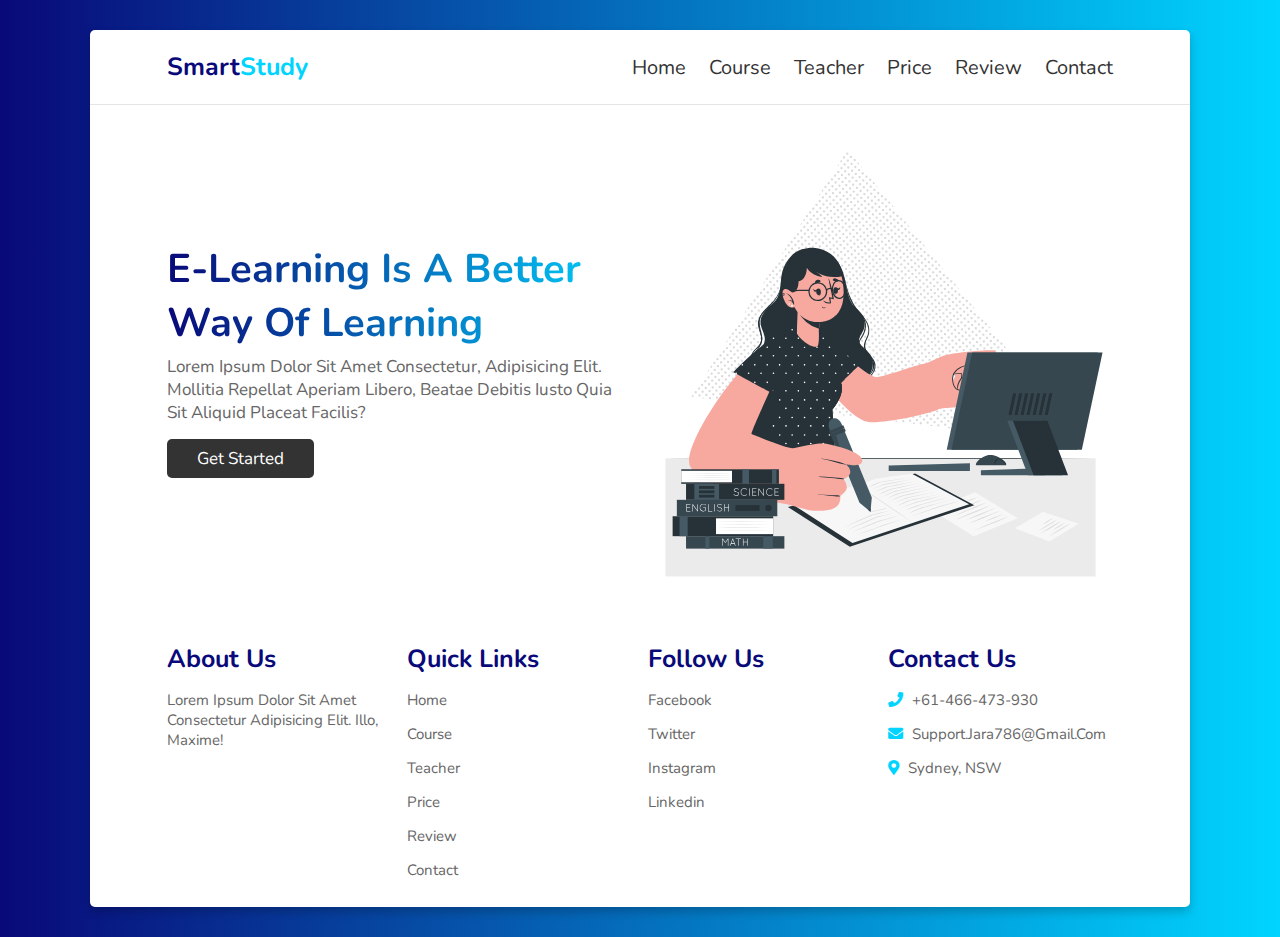
<file: index.html>
<!DOCTYPE html>
<html lang="en">
<head>
    <meta charset="UTF-8">
    <meta name="viewport" content="width=device-width, initial-scale=1.0">
    <title>home</title>

    <!-- font awesome cdn link  -->
    <link rel="stylesheet" href="https://cdnjs.cloudflare.com/ajax/libs/font-awesome/5.15.3/css/all.min.css">

    <!-- custom css file link  -->
    <link rel="stylesheet" href="css/style.css">

</head>
<body>
    
<div class="container">

<header>

    <a href="#" class="logo">Smart<span>Study</span></a>

    <div id="menu" class="fas fa-bars"></div>

    <nav class="navbar">
        <a href="index.html">home</a>
        <a href="course.html">course</a>
        <a href="teacher.html">teacher</a>
        <a href="price.html">price</a>
        <a href="review.html">review</a>
        <a href="contact.html">contact</a>
    </nav>

</header>

<!-- home section  -->

<section class="home">

    <div class="content">
        <h3>E-learning is a better way of learning</h3>
        <p>Lorem ipsum dolor sit amet consectetur, adipisicing elit. Mollitia repellat aperiam libero, beatae debitis iusto quia sit aliquid placeat facilis?</p>
        <a href="#" class="btn">get started</a>
    </div>

    <div class="image">
        <img src="images/home-img.svg" alt="">
    </div>

</section>


<!-- footer section  -->

<section class="footer">

    <div class="box-container">

        <div class="box">
            <h3>about us</h3>
            <p>Lorem ipsum dolor sit amet consectetur adipisicing elit. Illo, maxime!</p>
        </div>

        <div class="box">
            <h3>quick links</h3>
                <a href="index.html">home</a>
        		<a href="course.html">course</a>
        		<a href="teacher.html">teacher</a>
        		<a href="price.html">price</a>
        		<a href="review.html">review</a>
        		<a href="contact.html">contact</a>
        </div>

        <div class="box">
            <h3>follow us</h3>
            <a href="#">facebook</a>
            <a href="#">twitter</a>
            <a href="#">instagram</a>
            <a href="#">linkedin</a>
        </div>

        <div class="box">
            <h3>contact us</h3>
           <p> <i class="fas fa-phone"></i> +61-466-473-930 </p>
                  <p> <i class="fas fa-envelope"></i>  support.jara786@gmail.com </p>
           <p> <i class="fas fa-map-marker-alt"></i> Sydney, NSW  </p>
        </div>

    </div>

    

</section>

</div>

</body>
</html>
</file>
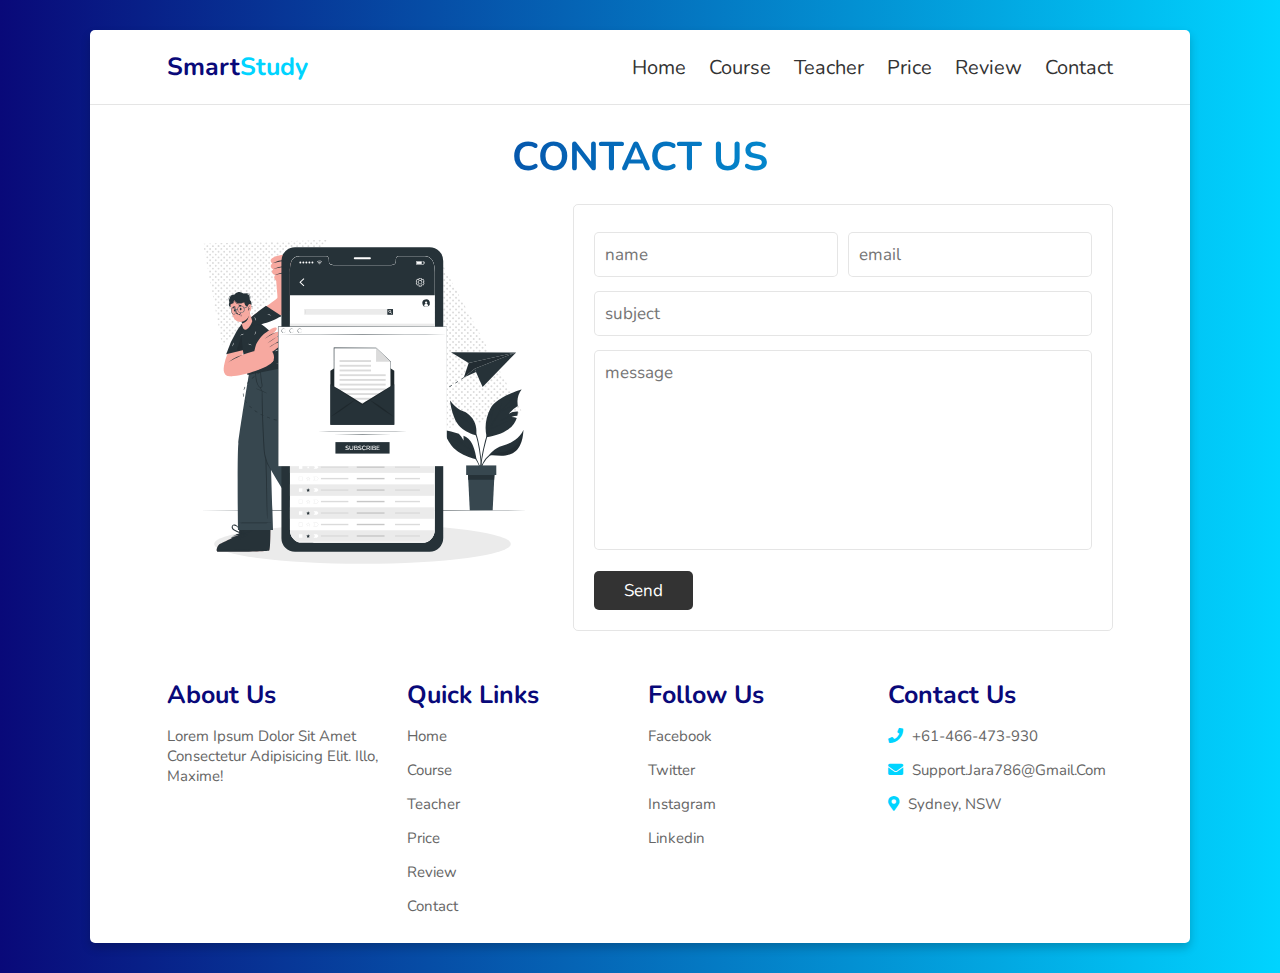
<file: contact.html>
<!DOCTYPE html>
<html lang="en">
<head>
    <meta charset="UTF-8">
    <meta name="viewport" content="width=device-width, initial-scale=1.0">
    <title>contact</title>

    <!-- font awesome cdn link  -->
    <link rel="stylesheet" href="https://cdnjs.cloudflare.com/ajax/libs/font-awesome/5.15.3/css/all.min.css">

    <!-- custom css file link  -->
    <link rel="stylesheet" href="css/style.css">

</head>
<body>
    
<div class="container">

<header>

    <a href="#" class="logo">Smart<span>Study</span></a>

    <div id="menu" class="fas fa-bars"></div>

    <nav class="navbar">
        <a href="index.html">home</a>
        <a href="course.html">course</a>
        <a href="teacher.html">teacher</a>
        <a href="price.html">price</a>
        <a href="review.html">review</a>
        <a href="contact.html">contact</a>
    </nav>

</header>

<h1 class="heading">contact us</h1>

<!-- contact section  -->

<section class="contact">

<div class="image">
    <img src="images/contact-img.svg" alt="">
</div>

<form action="">

    <div class="inputBox">
        <input type="text" placeholder="name" required>
        <input type="email" placeholder="email" required>
    </div>

    <input type="text" placeholder="subject" class="box" required>

    <textarea placeholder="message" name="" id="" cols="30" rows="10" required></textarea>

    <input type="submit" class="btn" value="send">

</form>

</section>


<!-- footer section  -->

<section class="footer">

    <div class="box-container">

        <div class="box">
            <h3>about us</h3>
            <p>Lorem ipsum dolor sit amet consectetur adipisicing elit. Illo, maxime!</p>
        </div>

        <div class="box">
            <h3>quick links</h3>
                <a href="index.html">home</a>
                <a href="course.html">course</a>
                <a href="teacher.html">teacher</a>
                <a href="price.html">price</a>
                <a href="review.html">review</a>
                <a href="contact.html">contact</a>
        </div>

        <div class="box">
            <h3>follow us</h3>
            <a href="#">facebook</a>
            <a href="#">twitter</a>
            <a href="#">instagram</a>
            <a href="#">linkedin</a>
        </div>

<div class="box">
            <h3>contact us</h3>
           <p> <i class="fas fa-phone"></i> +61-466-473-930 </p>
              <p> <i class="fas fa-envelope"></i>  support.jara786@gmail.com </p>
           <p> <i class="fas fa-map-marker-alt"></i> Sydney, NSW  </p>
        </div>

    </div>

    

</section>

</div>

</body>
</html>
</file>
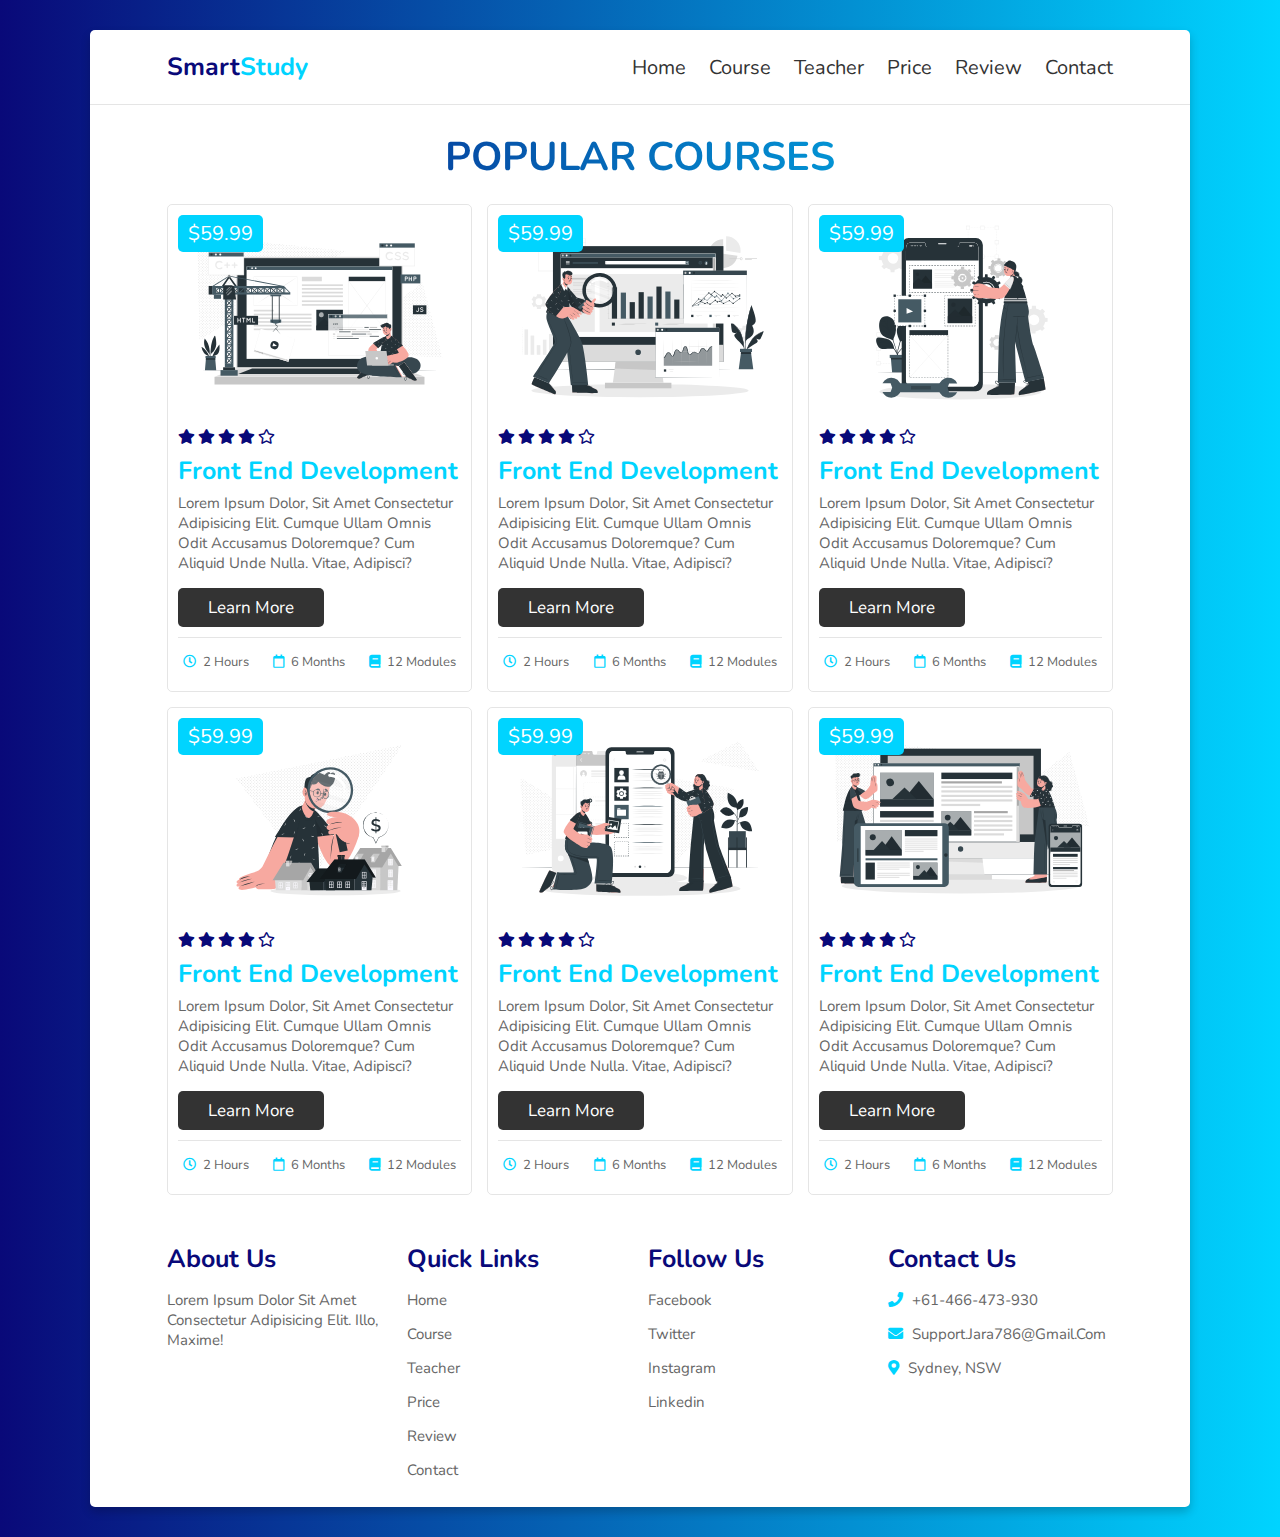
<file: course.html>
<!DOCTYPE html>
<html lang="en">
<head>
    <meta charset="UTF-8">
    <meta name="viewport" content="width=device-width, initial-scale=1.0">
    <title>course</title>

    <!-- font awesome cdn link  -->
    <link rel="stylesheet" href="https://cdnjs.cloudflare.com/ajax/libs/font-awesome/5.15.3/css/all.min.css">

    <!-- custom css file link  -->
    <link rel="stylesheet" href="css/style.css">

</head>
<body>
    
<div class="container">

<header>

    <a href="#" class="logo">Smart<span>Study</span></a>

    <div id="menu" class="fas fa-bars"></div>

    <nav class="navbar">
        <a href="index.html">home</a>
        <a href="course.html">course</a>
        <a href="teacher.html">teacher</a>
        <a href="price.html">price</a>
        <a href="review.html">review</a>
        <a href="contact.html">contact</a>
    </nav>

</header>

<h1 class="heading"> popular courses </h1>

<!-- course section  -->

<section class="course">

    <div class="box">
        <span class="amount">$59.99</span>
        <img src="images/course-1.svg" alt="">
        <div class="stars">
            <i class="fas fa-star"></i>
            <i class="fas fa-star"></i>
            <i class="fas fa-star"></i>
            <i class="fas fa-star"></i>
            <i class="far fa-star"></i>
        </div>
        <h3>front end development</h3>
        <p>Lorem ipsum dolor, sit amet consectetur adipisicing elit. Cumque ullam omnis odit accusamus doloremque? Cum aliquid unde nulla. Vitae, adipisci?</p>
        <a href="#" class="btn">learn more</a>
        <div class="icons">
            <p> <i class="far fa-clock"></i> 2 hours </p>
            <p> <i class="far fa-calendar"></i> 6 months </p>
            <p> <i class="fas fa-book"></i> 12 modules </p>
        </div>
    </div>

    <div class="box">
        <span class="amount">$59.99</span>
        <img src="images/course-2.svg" alt="">
        <div class="stars">
            <i class="fas fa-star"></i>
            <i class="fas fa-star"></i>
            <i class="fas fa-star"></i>
            <i class="fas fa-star"></i>
            <i class="far fa-star"></i>
        </div>
        <h3>front end development</h3>
        <p>Lorem ipsum dolor, sit amet consectetur adipisicing elit. Cumque ullam omnis odit accusamus doloremque? Cum aliquid unde nulla. Vitae, adipisci?</p>
        <a href="#" class="btn">learn more</a>
        <div class="icons">
            <p> <i class="far fa-clock"></i> 2 hours </p>
            <p> <i class="far fa-calendar"></i> 6 months </p>
            <p> <i class="fas fa-book"></i> 12 modules </p>
        </div>
    </div>

    <div class="box">
        <span class="amount">$59.99</span>
        <img src="images/course-3.svg" alt="">
        <div class="stars">
            <i class="fas fa-star"></i>
            <i class="fas fa-star"></i>
            <i class="fas fa-star"></i>
            <i class="fas fa-star"></i>
            <i class="far fa-star"></i>
        </div>
        <h3>front end development</h3>
        <p>Lorem ipsum dolor, sit amet consectetur adipisicing elit. Cumque ullam omnis odit accusamus doloremque? Cum aliquid unde nulla. Vitae, adipisci?</p>
        <a href="#" class="btn">learn more</a>
        <div class="icons">
            <p> <i class="far fa-clock"></i> 2 hours </p>
            <p> <i class="far fa-calendar"></i> 6 months </p>
            <p> <i class="fas fa-book"></i> 12 modules </p>
        </div>
    </div>

    <div class="box">
        <span class="amount">$59.99</span>
        <img src="images/course-4.svg" alt="">
        <div class="stars">
            <i class="fas fa-star"></i>
            <i class="fas fa-star"></i>
            <i class="fas fa-star"></i>
            <i class="fas fa-star"></i>
            <i class="far fa-star"></i>
        </div>
        <h3>front end development</h3>
        <p>Lorem ipsum dolor, sit amet consectetur adipisicing elit. Cumque ullam omnis odit accusamus doloremque? Cum aliquid unde nulla. Vitae, adipisci?</p>
        <a href="#" class="btn">learn more</a>
        <div class="icons">
            <p> <i class="far fa-clock"></i> 2 hours </p>
            <p> <i class="far fa-calendar"></i> 6 months </p>
            <p> <i class="fas fa-book"></i> 12 modules </p>
        </div>
    </div>

    <div class="box">
        <span class="amount">$59.99</span>
        <img src="images/course-5.svg" alt="">
        <div class="stars">
            <i class="fas fa-star"></i>
            <i class="fas fa-star"></i>
            <i class="fas fa-star"></i>
            <i class="fas fa-star"></i>
            <i class="far fa-star"></i>
        </div>
        <h3>front end development</h3>
        <p>Lorem ipsum dolor, sit amet consectetur adipisicing elit. Cumque ullam omnis odit accusamus doloremque? Cum aliquid unde nulla. Vitae, adipisci?</p>
        <a href="#" class="btn">learn more</a>
        <div class="icons">
            <p> <i class="far fa-clock"></i> 2 hours </p>
            <p> <i class="far fa-calendar"></i> 6 months </p>
            <p> <i class="fas fa-book"></i> 12 modules </p>
        </div>
    </div>

    <div class="box">
        <span class="amount">$59.99</span>
        <img src="images/course-6.svg" alt="">
        <div class="stars">
            <i class="fas fa-star"></i>
            <i class="fas fa-star"></i>
            <i class="fas fa-star"></i>
            <i class="fas fa-star"></i>
            <i class="far fa-star"></i>
        </div>
        <h3>front end development</h3>
        <p>Lorem ipsum dolor, sit amet consectetur adipisicing elit. Cumque ullam omnis odit accusamus doloremque? Cum aliquid unde nulla. Vitae, adipisci?</p>
        <a href="#" class="btn">learn more</a>
        <div class="icons">
            <p> <i class="far fa-clock"></i> 2 hours </p>
            <p> <i class="far fa-calendar"></i> 6 months </p>
            <p> <i class="fas fa-book"></i> 12 modules </p>
        </div>
    </div>

</section>


<!-- footer section  -->

<section class="footer">

    <div class="box-container">

        <div class="box">
            <h3>about us</h3>
            <p>Lorem ipsum dolor sit amet consectetur adipisicing elit. Illo, maxime!</p>
        </div>

        <div class="box">
            <h3>quick links</h3>
                <a href="index.html">home</a>
                <a href="course.html">course</a>
                <a href="teacher.html">teacher</a>
                <a href="price.html">price</a>
                <a href="review.html">review</a>
                <a href="contact.html">contact</a>
        </div>

        <div class="box">
            <h3>follow us</h3>
            <a href="#">facebook</a>
            <a href="#">twitter</a>
            <a href="#">instagram</a>
            <a href="#">linkedin</a>
        </div>
<div class="box">
            <h3>contact us</h3>
           <p> <i class="fas fa-phone"></i> +61-466-473-930 </p>
           <p> <i class="fas fa-envelope"></i>  support.jara786@gmail.com </p>
           <p> <i class="fas fa-map-marker-alt"></i> Sydney, NSW  </p>
        </div>

    </div>

    

</section>

</div>








</body>
</html>
</file>
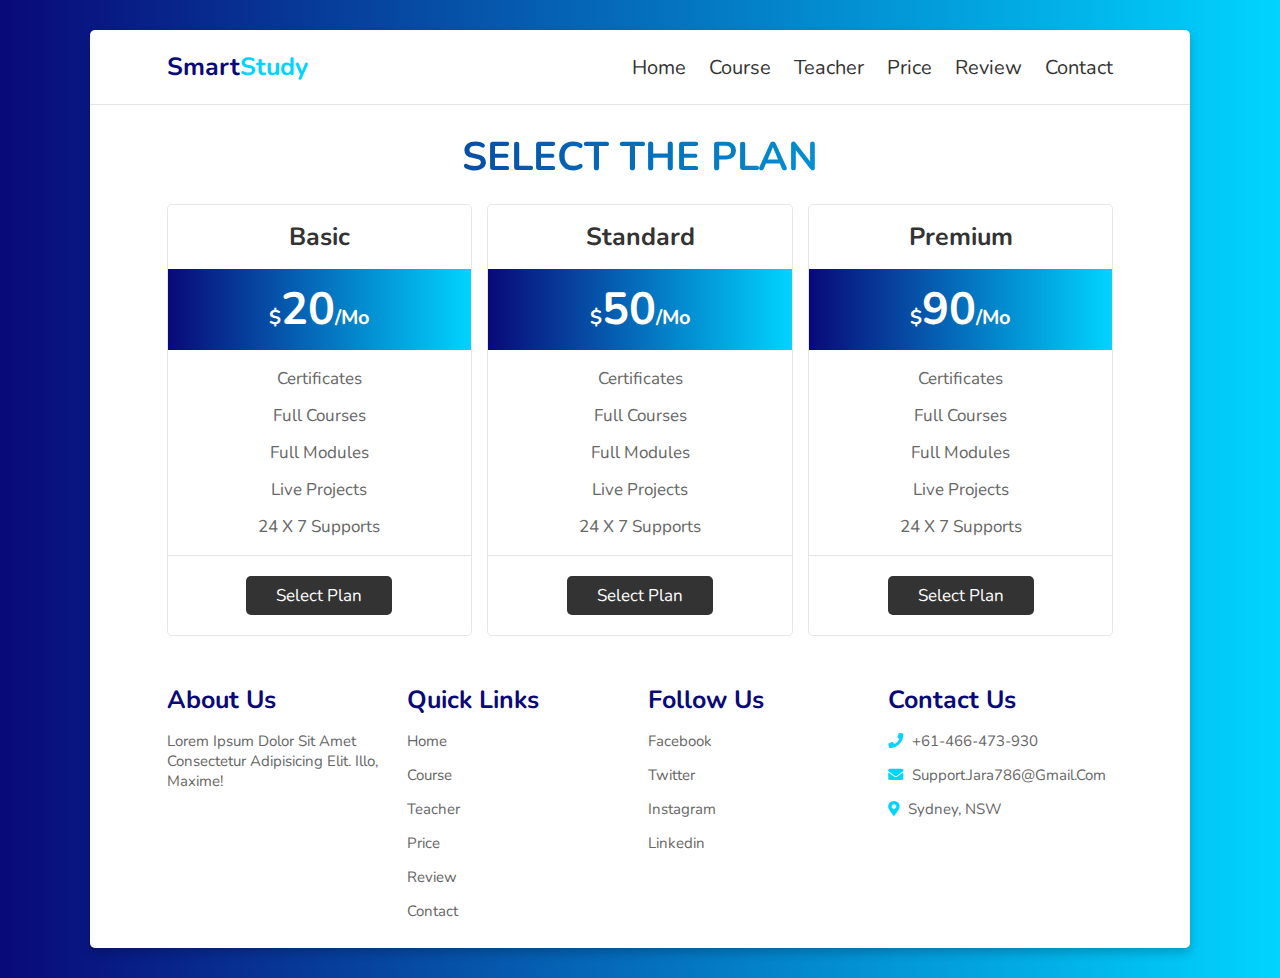
<file: price.html>
<!DOCTYPE html>
<html lang="en">
<head>
    <meta charset="UTF-8">
    <meta name="viewport" content="width=device-width, initial-scale=1.0">
    <title>price</title>

    <!-- font awesome cdn link  -->
    <link rel="stylesheet" href="https://cdnjs.cloudflare.com/ajax/libs/font-awesome/5.15.3/css/all.min.css">

    <!-- custom css file link  -->
    <link rel="stylesheet" href="css/style.css">

</head>
<body>
    
<div class="container">

<header>

    <a href="#" class="logo">Smart<span>Study</span></a>

    <div id="menu" class="fas fa-bars"></div>

    <nav class="navbar">
        <a href="index.html">home</a>
        <a href="course.html">course</a>
        <a href="teacher.html">teacher</a>
        <a href="price.html">price</a>
        <a href="review.html">review</a>
        <a href="contact.html">contact</a>
    </nav>

</header>

<h1 class="heading"> select the plan </h1>

<!-- price section  -->

<section class="price">

    <div class="box">
        <h3>basic</h3>
        <div class="amount"><span>$</span>20<span>/mo</span></div>
        <ul>
            <li>certificates</li>
            <li>full courses</li>
            <li>full modules</li>
            <li>live projects</li>
            <li>24 x 7 supports</li>
        </ul>
        <a href="#" class="btn">select plan</a>
    </div>

    <div class="box">
        <h3>standard</h3>
        <div class="amount"><span>$</span>50<span>/mo</span></div>
        <ul>
            <li>certificates</li>
            <li>full courses</li>
            <li>full modules</li>
            <li>live projects</li>
            <li>24 x 7 supports</li>
        </ul>
        <a href="#" class="btn">select plan</a>
    </div>

    <div class="box">
        <h3>premium</h3>
        <div class="amount"><span>$</span>90<span>/mo</span></div>
        <ul>
            <li>certificates</li>
            <li>full courses</li>
            <li>full modules</li>
            <li>live projects</li>
            <li>24 x 7 supports</li>
        </ul>
        <a href="#" class="btn">select plan</a>
    </div>

</section>


<!-- footer section  -->

<section class="footer">

    <div class="box-container">

        <div class="box">
            <h3>about us</h3>
            <p>Lorem ipsum dolor sit amet consectetur adipisicing elit. Illo, maxime!</p>
        </div>

        <div class="box">
            <h3>quick links</h3>
                <a href="index.html">home</a>
                <a href="course.html">course</a>
                <a href="teacher.html">teacher</a>
                <a href="price.html">price</a>
                <a href="review.html">review</a>
                <a href="contact.html">contact</a>
        </div>

        <div class="box">
            <h3>follow us</h3>
            <a href="#">facebook</a>
            <a href="#">twitter</a>
            <a href="#">instagram</a>
            <a href="#">linkedin</a>
        </div>

<div class="box">
            <h3>contact us</h3>
           <p> <i class="fas fa-phone"></i> +61-466-473-930 </p>
              <p> <i class="fas fa-envelope"></i>  support.jara786@gmail.com </p>
           <p> <i class="fas fa-map-marker-alt"></i> Sydney, NSW  </p>
        </div>

    </div>


</section>

</div>



</body>
</html>
</file>
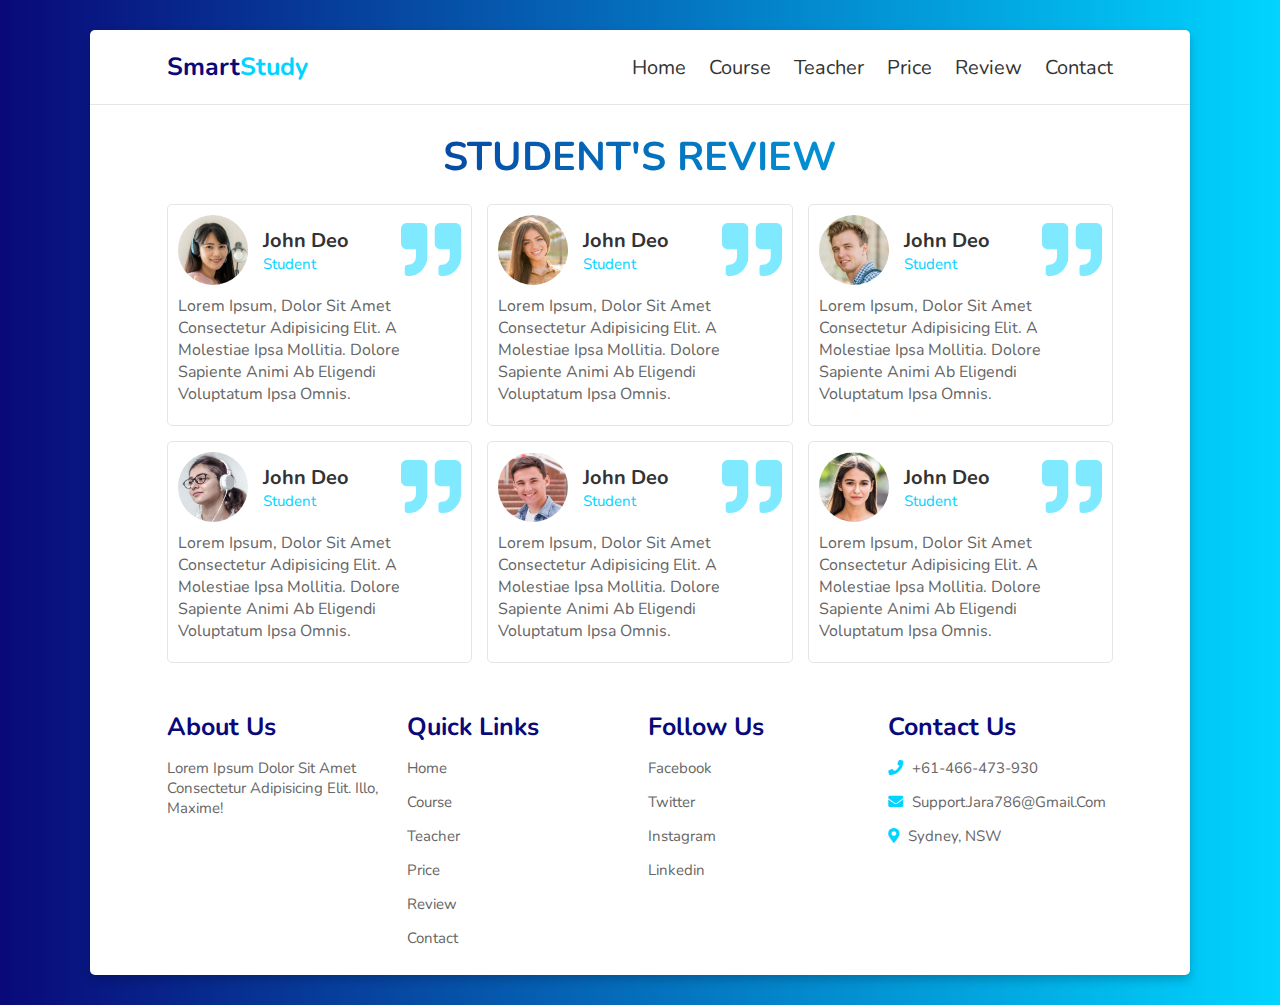
<file: review.html>
<!DOCTYPE html>
<html lang="en">
<head>
    <meta charset="UTF-8">
    <meta name="viewport" content="width=device-width, initial-scale=1.0">
    <title>review</title>

    <!-- font awesome cdn link  -->
    <link rel="stylesheet" href="https://cdnjs.cloudflare.com/ajax/libs/font-awesome/5.15.3/css/all.min.css">

    <!-- custom css file link  -->
    <link rel="stylesheet" href="css/style.css">

</head>
<body>
    
<div class="container">

<header>

    <a href="#" class="logo">Smart<span>Study</span></a>

    <div id="menu" class="fas fa-bars"></div>

    <nav class="navbar">
        <a href="index.html">home</a>
        <a href="course.html">course</a>
        <a href="teacher.html">teacher</a>
        <a href="price.html">price</a>
        <a href="review.html">review</a>
        <a href="contact.html">contact</a>
    </nav>

</header>

<h1 class="heading"> student's review </h1>

<!-- review section  -->

<section class="review">

    <div class="box">
        <div class="student">
            <div class="student-info">
                <img src="images/student-1.png" alt="">
                <div class="info">
                    <h3>john deo</h3>
                    <span>student</span>
                </div>
            </div>
            <i class="fas fa-quote-right"></i>
        </div>
        <p class="text">Lorem ipsum, dolor sit amet consectetur adipisicing elit. A molestiae ipsa mollitia. Dolore sapiente animi ab eligendi voluptatum ipsa omnis.</p>
    </div>

    <div class="box">
        <div class="student">
            <div class="student-info">
                <img src="images/student-2.png" alt="">
                <div class="info">
                    <h3>john deo</h3>
                    <span>student</span>
                </div>
            </div>
            <i class="fas fa-quote-right"></i>
        </div>
        <p class="text">Lorem ipsum, dolor sit amet consectetur adipisicing elit. A molestiae ipsa mollitia. Dolore sapiente animi ab eligendi voluptatum ipsa omnis.</p>
    </div>

    <div class="box">
        <div class="student">
            <div class="student-info">
                <img src="images/student-3.png" alt="">
                <div class="info">
                    <h3>john deo</h3>
                    <span>student</span>
                </div>
            </div>
            <i class="fas fa-quote-right"></i>
        </div>
        <p class="text">Lorem ipsum, dolor sit amet consectetur adipisicing elit. A molestiae ipsa mollitia. Dolore sapiente animi ab eligendi voluptatum ipsa omnis.</p>
    </div>

    <div class="box">
        <div class="student">
            <div class="student-info">
                <img src="images/student-4.png" alt="">
                <div class="info">
                    <h3>john deo</h3>
                    <span>student</span>
                </div>
            </div>
            <i class="fas fa-quote-right"></i>
        </div>
        <p class="text">Lorem ipsum, dolor sit amet consectetur adipisicing elit. A molestiae ipsa mollitia. Dolore sapiente animi ab eligendi voluptatum ipsa omnis.</p>
    </div>

    <div class="box">
        <div class="student">
            <div class="student-info">
                <img src="images/student-5.png" alt="">
                <div class="info">
                    <h3>john deo</h3>
                    <span>student</span>
                </div>
            </div>
            <i class="fas fa-quote-right"></i>
        </div>
        <p class="text">Lorem ipsum, dolor sit amet consectetur adipisicing elit. A molestiae ipsa mollitia. Dolore sapiente animi ab eligendi voluptatum ipsa omnis.</p>
    </div>

    <div class="box">
        <div class="student">
            <div class="student-info">
                <img src="images/student-6.png" alt="">
                <div class="info">
                    <h3>john deo</h3>
                    <span>student</span>
                </div>
            </div>
            <i class="fas fa-quote-right"></i>
        </div>
        <p class="text">Lorem ipsum, dolor sit amet consectetur adipisicing elit. A molestiae ipsa mollitia. Dolore sapiente animi ab eligendi voluptatum ipsa omnis.</p>
    </div>

</section>

<!-- footer section  -->

<section class="footer">

    <div class="box-container">

        <div class="box">
            <h3>about us</h3>
            <p>Lorem ipsum dolor sit amet consectetur adipisicing elit. Illo, maxime!</p>
        </div>

        <div class="box">
            <h3>quick links</h3>
                <a href="index.html">home</a>
                <a href="course.html">course</a>
                <a href="teacher.html">teacher</a>
                <a href="price.html">price</a>
                <a href="review.html">review</a>
                <a href="contact.html">contact</a>
        </div>

        <div class="box">
            <h3>follow us</h3>
            <a href="#">facebook</a>
            <a href="#">twitter</a>
            <a href="#">instagram</a>
            <a href="#">linkedin</a>
        </div>

<div class="box">
            <h3>contact us</h3>
           <p> <i class="fas fa-phone"></i> +61-466-473-930 </p>
                  <p> <i class="fas fa-envelope"></i>  support.jara786@gmail.com </p>
           <p> <i class="fas fa-map-marker-alt"></i> Sydney, NSW  </p>
        </div>

    </div>

    

</section>

</div>















</body>
</html>
</file>
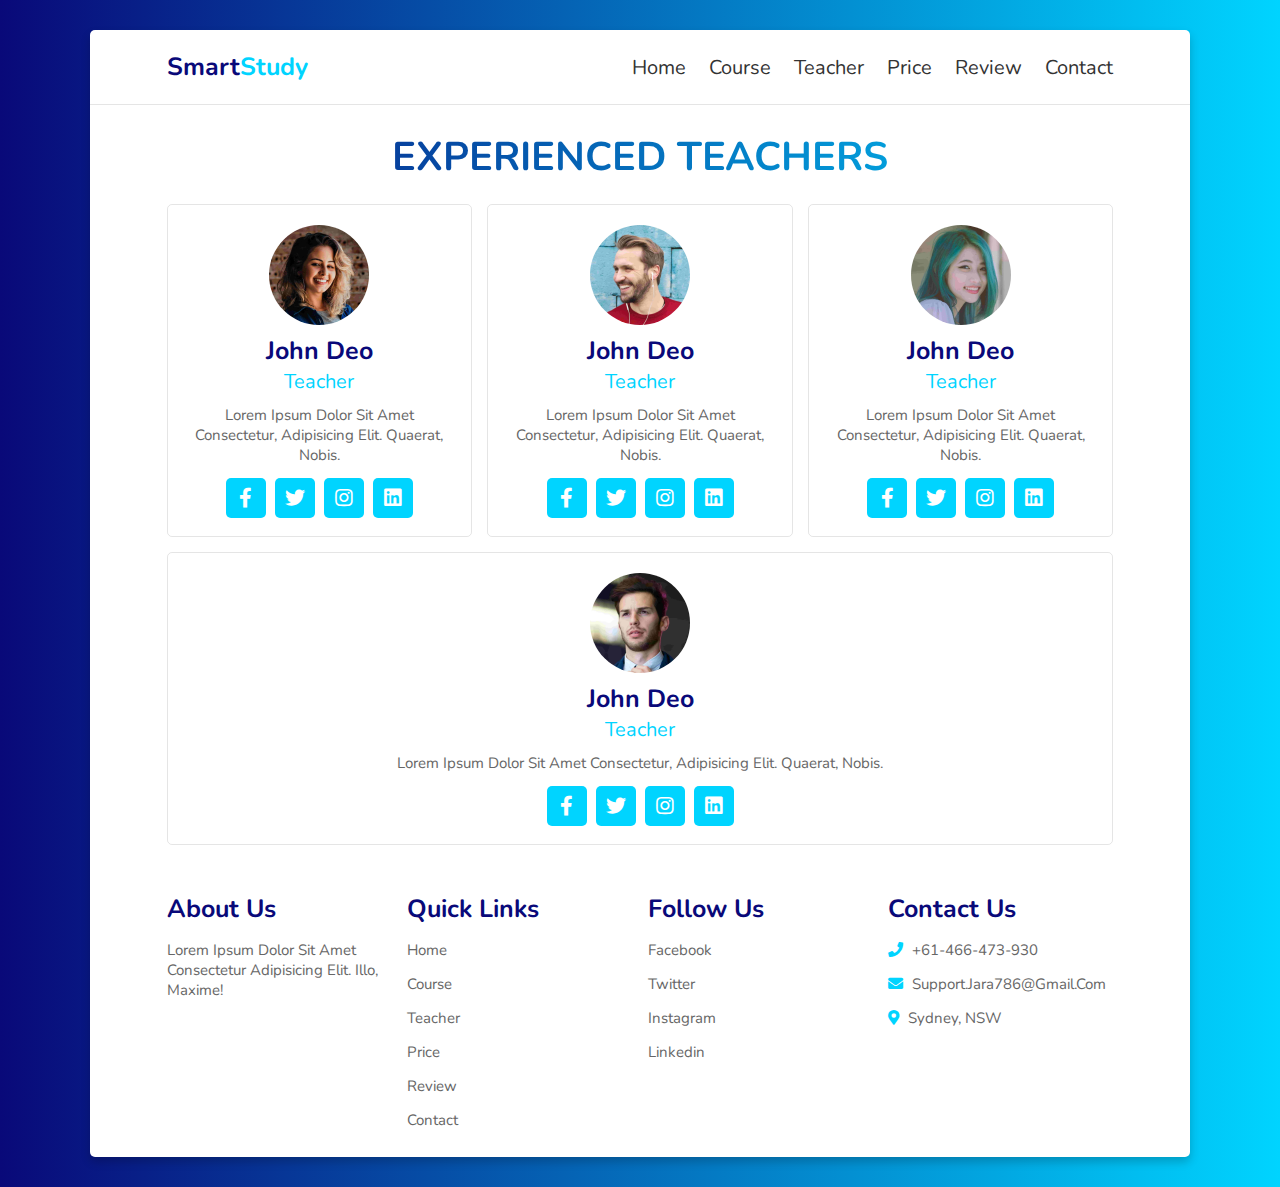
<file: teacher.html>
<!DOCTYPE html>
<html lang="en">
<head>
    <meta charset="UTF-8">
    <meta name="viewport" content="width=device-width, initial-scale=1.0">
    <title>teacher</title>

    <!-- font awesome cdn link  -->
    <link rel="stylesheet" href="https://cdnjs.cloudflare.com/ajax/libs/font-awesome/5.15.3/css/all.min.css">

    <!-- custom css file link  -->
    <link rel="stylesheet" href="css/style.css">

</head>
<body>
    
<div class="container">

<header>

    <a href="#" class="logo">Smart<span>Study</span></a>

    <div id="menu" class="fas fa-bars"></div>

    <nav class="navbar">
        <a href="index.html">home</a>
        <a href="course.html">course</a>
        <a href="teacher.html">teacher</a>
        <a href="price.html">price</a>
        <a href="review.html">review</a>
        <a href="contact.html">contact</a>
    </nav>

</header>

<h1 class="heading"> experienced teachers </h1>

<!-- teacher section  -->

<section class="teacher">

    <div class="box">
        <img src="images/teacher-1.png" alt="">
        <h3>john deo</h3>
        <span>teacher</span>
        <p>Lorem ipsum dolor sit amet consectetur, adipisicing elit. Quaerat, nobis.</p>
        <div class="share">
            <a href="#" class="fab fa-facebook-f"></a>
            <a href="#" class="fab fa-twitter"></a>
            <a href="#" class="fab fa-instagram"></a>
            <a href="#" class="fab fa-linkedin"></a>
        </div>
    </div>

    <div class="box">
        <img src="images/teacher-2.png" alt="">
        <h3>john deo</h3>
        <span>teacher</span>
        <p>Lorem ipsum dolor sit amet consectetur, adipisicing elit. Quaerat, nobis.</p>
        <div class="share">
            <a href="#" class="fab fa-facebook-f"></a>
            <a href="#" class="fab fa-twitter"></a>
            <a href="#" class="fab fa-instagram"></a>
            <a href="#" class="fab fa-linkedin"></a>
        </div>
    </div>

    <div class="box">
        <img src="images/teacher-3.png" alt="">
        <h3>john deo</h3>
        <span>teacher</span>
        <p>Lorem ipsum dolor sit amet consectetur, adipisicing elit. Quaerat, nobis.</p>
        <div class="share">
            <a href="#" class="fab fa-facebook-f"></a>
            <a href="#" class="fab fa-twitter"></a>
            <a href="#" class="fab fa-instagram"></a>
            <a href="#" class="fab fa-linkedin"></a>
        </div>
    </div>

    <div class="box">
        <img src="images/teacher-4.png" alt="">
        <h3>john deo</h3>
        <span>teacher</span>
        <p>Lorem ipsum dolor sit amet consectetur, adipisicing elit. Quaerat, nobis.</p>
        <div class="share">
            <a href="#" class="fab fa-facebook-f"></a>
            <a href="#" class="fab fa-twitter"></a>
            <a href="#" class="fab fa-instagram"></a>
            <a href="#" class="fab fa-linkedin"></a>
        </div>
    </div>

</section>

<!-- footer section  -->

<section class="footer">

    <div class="box-container">

        <div class="box">
            <h3>about us</h3>
            <p>Lorem ipsum dolor sit amet consectetur adipisicing elit. Illo, maxime!</p>
        </div>

        <div class="box">
            <h3>quick links</h3>
                <a href="index.html">home</a>
                <a href="course.html">course</a>
                <a href="teacher.html">teacher</a>
                <a href="price.html">price</a>
                <a href="review.html">review</a>
                <a href="contact.html">contact</a>
        </div>

        <div class="box">
            <h3>follow us</h3>
            <a href="#">facebook</a>
            <a href="#">twitter</a>
            <a href="#">instagram</a>
            <a href="#">linkedin</a>
        </div>
<div class="box">
            <h3>contact us</h3>
           <p> <i class="fas fa-phone"></i> +61-466-473-930 </p>
           <p> <i class="fas fa-envelope"></i>  support.jara786@gmail.com </p>
           <p> <i class="fas fa-map-marker-alt"></i> Sydney, NSW  </p>
        </div>

    </div>

    

</section>

</div>


</body>
</html>
</file>
<file: css/style.css>
@import url('https://fonts.googleapis.com/css2?family=Nunito:wght@200;300;400;600;700&display=swap');

:root{
  --dark:#090979;
  --light:#00d4ff;
  --gradient:linear-gradient(90deg, var(--dark), var(--light));
}

*{
  font-family: 'Nunito', sans-serif;
  margin:0; padding:0;
  box-sizing: border-box;
  outline: none; border:none;
  text-decoration: none;
  text-transform: capitalize;
  transition: all .2s ease-out;
}

html{
  font-size: 62.5%;
  overflow-x: hidden;
}

html::-webkit-scrollbar{
  width:1rem;
}

html::-webkit-scrollbar-track{
  background:#333;
}

html::-webkit-scrollbar-thumb{
  background:#fff;
  border-radius: 5rem;
}

body{
  background:var(--gradient);
  padding:3rem 7%;
}

section{
  padding:2rem 7%;
}

.container{
  background:#fff;
  border-radius: .5rem;
  box-shadow: 0 .5rem 1rem rgba(0,0,0,.2);
}

.heading{
  color:transparent;
  background:var(--gradient);
  -webkit-background-clip: text;
  background-clip: text;
  padding:0 1rem;
  padding-top: 2.5rem;
  text-align: center;
  font-size: 4rem;
  text-transform: uppercase;
}

.btn{
  display: inline-block;
  margin-top: 1rem;
  padding:.8rem 3rem;
  border-radius: .5rem;
  background:#333;
  color:#fff;
  cursor: pointer;
  font-size: 1.7rem;
}

.btn:hover{
  background:var(--gradient);
}

header{
  display: flex;
  align-items: center;
  justify-content: space-between;
  width: 100%;
  padding:2rem 7%;
  border-bottom: .1rem solid rgba(0,0,0,.1);
  position: relative;
  z-index: 1000;
}

header .logo{
  font-size: 2.5rem;
  color:var(--dark);
  font-weight: bold;
}

header .logo span{
  color:var(--light);
}

header .navbar a{
  margin-left: 2rem;
  font-size: 2rem;
  color:#333;
}

header .navbar a:hover{
  color:var(--light);
}

#menu{
  font-size: 2.5rem;
  padding:.5rem 1rem;
  border-radius: .3rem;
  border:.1rem solid rgba(0,0,0,.2);
  cursor: pointer;
  display: none;
}

.home{
  display: flex;
  flex-wrap: wrap;
  gap:1.5rem;
  align-items: center;
}

.home .content{
  flex:1 1 40rem;
}

.home .image{
  flex:1 1 40rem;
}

.home .image img{
  width:100%;
}

.home .content h3{
  color:transparent;
  background:var(--gradient);
  -webkit-background-clip: text;
  background-clip: text;
  font-size: 4rem;
}

.home .content p{
  padding:.5rem 0;
  font-size: 1.7rem;
  color:#666;
}

.course{
  display: flex;
  flex-wrap: wrap;
  gap:1.5rem;
}

.course .box{
  flex:1 1 30rem;
  border-radius: .5rem;
  border:.1rem solid rgba(0,0,0,.1);
  padding:1rem;
  position: relative;
}

.course .box img{
  height:20rem;
  width:100%;
}

.course .box .amount{
  position: absolute;
  top:1rem; left:1rem;
  font-size: 2rem;
  padding:.5rem 1rem;
  background:var(--light);
  color:#fff;
  border-radius: .5rem;
}

.course .box .stars i{
  color:var(--dark);
  font-size: 1.5rem;
  padding:1rem 0;
}

.course .box h3{
  color:var(--light);
  font-size: 2.5rem;
}

.course .box p{
  color:#666;
  font-size: 1.5rem;
  padding:.5rem 0;
}

.course .icons{
  display: flex;
  justify-content: space-between;
  border-top: .1rem solid rgba(0,0,0,.1);
  margin-top: 1rem;
  padding:.5rem;
  padding-top: 1rem;
}

.course .icons p{
  color:#666;
  font-size: 1.3rem;
}

.course .icons p i{
  padding-right: .4rem;
  color:var(--light);
}

.teacher{
  display: flex;
  flex-wrap: wrap;
  gap:1.5rem;
}

.teacher .box{
  flex:1 1 23rem;
  border:.1rem solid rgba(0,0,0,.1);
  border-radius:.5rem;
  padding:1.5rem;
  text-align: center;
}

.teacher .box img{
  height: 10rem;
  width:10rem;
  margin:.5rem 0;
  border-radius: 50%;
  object-fit: cover;
}

.teacher .box h3{
  color:var(--dark);
  font-size: 2.5rem;
}

.teacher .box span{
  color:var(--light);
  font-size: 2rem;
}

.teacher .box p{
  color:#666;
  font-size: 1.5rem;
  padding:1rem 0;
}

.teacher .box .share a{
  height:4rem;
  width:4rem;
  line-height: 4rem;
  font-size: 2rem;
  background:var(--light);
  border-radius: .5rem;
  margin:.3rem;
  color:#fff;
}

.teacher .box .share a:hover{
  background:var(--dark);
}

.price{
  display: flex;
  flex-wrap: wrap;
  gap:1.5rem;
}

.price .box{
  flex:1 1 30rem;
  text-align: center;
  border:.1rem solid rgba(0,0,0,.1);
  border-radius: .5rem;
}

.price .box h3{
  font-size: 2.5rem;
  color:#333;
  padding:1.5rem 0;
}

.price .box .amount{
  font-size: 4.5rem;
  color:#fff;
  padding:1rem 0;
  background:var(--gradient);
  font-weight: bold;
}

.price .box .amount span{
  font-size: 2rem;
}

.price .box  ul{
  border-bottom: .1rem solid rgba(0,0,0,.1);
  padding: 1rem 0;
  list-style: none;
}

.price .box ul li{
  padding:.7rem 0;
  font-size: 1.7rem;
  color:#666;
}

.price .box .btn{
  margin:2rem 0;
}

.review{
  display: flex;
  flex-wrap: wrap;
  gap:1.5rem;
}

.review .box{
  border-radius: .5rem;
  border:.1rem solid rgba(0,0,0,.1);
  padding:1rem;
  flex:1 1 30rem;
}

.review .box .student{
  display: flex;
  align-items: center;
  justify-content: space-between;
}

.review .box .student .student-info{
  display: flex;
  align-items: center;
}

.review .box .student i{
  font-size: 6rem;
  color:var(--light);
  opacity: .5;
}

.review .box .student .student-info img{
  border-radius: 50%;
  object-fit: cover;
  height: 7rem;
  width:7rem;
  margin-right: 1.5rem;
}

.review .box .student .student-info h3{
  font-size: 2rem;
  color:#333;
}

.review .box .student .student-info span{
  font-size: 1.5rem;
  color:var(--light);
}

.review .box .text{
  padding:1rem 0;
  font-size: 1.6rem;
  color:#666;
}

.contact{
  display: flex;
  flex-wrap: wrap;
  gap:1.5rem;
}

.contact .image{
  flex:1 1 35rem;
}

.contact .image img{
  width:100%;
}

.contact form{
  flex:1 1 50rem;
  border:.1rem solid rgba(0,0,0,.1);
  border-radius: .5rem;
  padding:2rem;
}

.contact form .inputBox{
  display: flex;
  justify-content: space-between;
  flex-wrap: wrap;
}

.contact form .inputBox input,
.contact form .box, 
.contact form textarea{
  width: 100%;
  padding:1rem;
  margin:.7rem 0;
  font-size: 1.7rem;
  border:.1rem solid rgba(0,0,0,.1);
  border-radius: .5rem;
  text-transform: none;
  color:#333;
} 

.contact form .inputBox input:focus,
.contact form .box:focus, 
.contact form textarea:focus{
  border-color: var(--light);
}

.contact form .inputBox input{
  width:49%;
}

.contact form textarea{
  height: 20rem;
  resize: none;
}








.footer .box-container{
  display: flex;
  flex-wrap: wrap;
  gap:1.5rem;
}

.footer .box-container .box{
  flex:1 1 20rem;
}

.footer .box-container .box h3{
  font-size: 2.5rem;
  color:var(--dark);
  padding:.7rem 0;
}

.footer .box-container .box p{
  font-size: 1.5rem;
  color:#666;
  padding:.7rem 0;
}

.footer .box-container .box a{
  display: block;
  font-size: 1.5rem;
  color:#666;
  padding:.7rem 0;
}

.footer .box-container .box a:hover{
  color:var(--light);
}

.footer .box-container .box p i{
  padding-right: .5rem;
  color:var(--light);
}

.footer .credit{
  font-size: 2rem;
  margin-top: 1rem;
  padding:1rem;
  padding-top: 2rem;
  text-align: center;
  border-top: .1rem solid rgba(0,0,0,.1);
  color:#666;
}

.footer .credit span{
  color:var(--light);
}



/* media queries  */

@media (max-width:991px){

  html{
    font-size: 55%;
  }

  body{
    padding:1.5rem;
  }

  header{
    padding:2rem;
  }

  section{
    padding:2rem;
  }

}

@media (max-width:768px){

  #menu{
    display: initial;
  }

  header .navbar{
    position: absolute;
    top:100%; left:0; right:0;
    background:#fff;
    border-top: .1rem solid rgba(0,0,0,.2);
    border-bottom: .1rem solid rgba(0,0,0,.2);
    clip-path: polygon(0 0, 100% 0, 100% 0, 0 0);
  }

  header .navbar.active{
    clip-path: polygon(0 0, 100% 0, 100% 100%, 0 100%);
  }

  header .navbar a{
    font-size: 2.5rem;
    display: block;
    margin:2rem 0;
    text-align:center;
  }

  .contact form .inputBox input{
    width:100%;
  }

}

@media (max-width:400px){

  html{
    font-size: 50%;
  }

}
</file>
